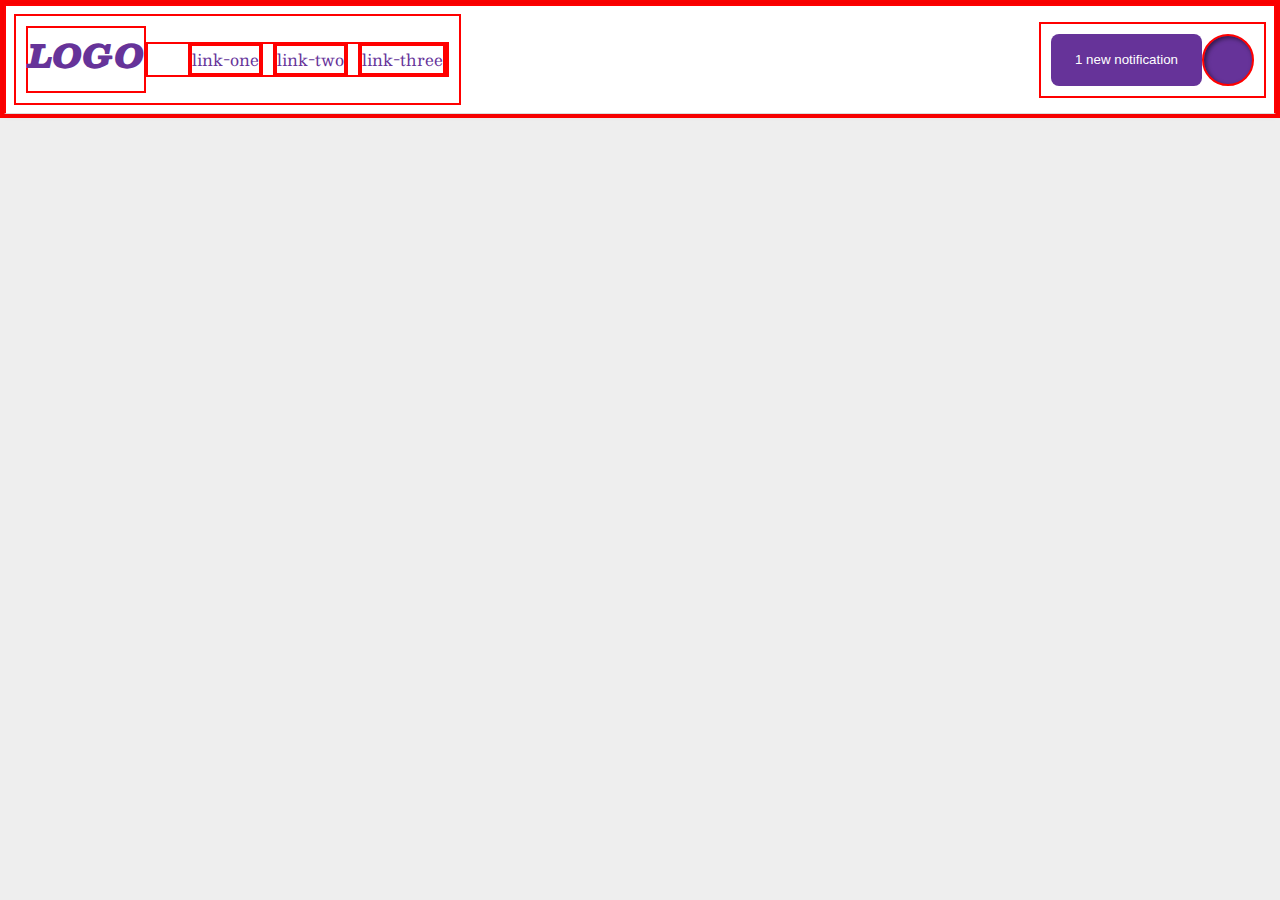
<file: flex/03-flex-header-2/index.html>
<!DOCTYPE html>
<html lang="en">
  <head>
    <meta charset="UTF-8">
    <meta http-equiv="X-UA-Compatible" content="IE=edge">
    <meta name="viewport" content="width=device-width, initial-scale=1.0">
    <title>Flex Header 2</title>
    <link rel="stylesheet" href="style.css">
  </head>
  <body>
    <div class="header">
      <div class="left">
      <div class="logo">
        LOGO
      </div>
      <ul class="links">
        <li><a href="google.com">link-one</a></li>
        <li><a href="google.com">link-two</a></li>
        <li><a href="google.com">link-three</a></li>
      </ul>
    </div>
      <div class = "right">
      <button class="notifications">
        1 new notification
      </button>
      <div class="profile-image"></div>
    </div>
    </div>
  </body>
</html>
</file>
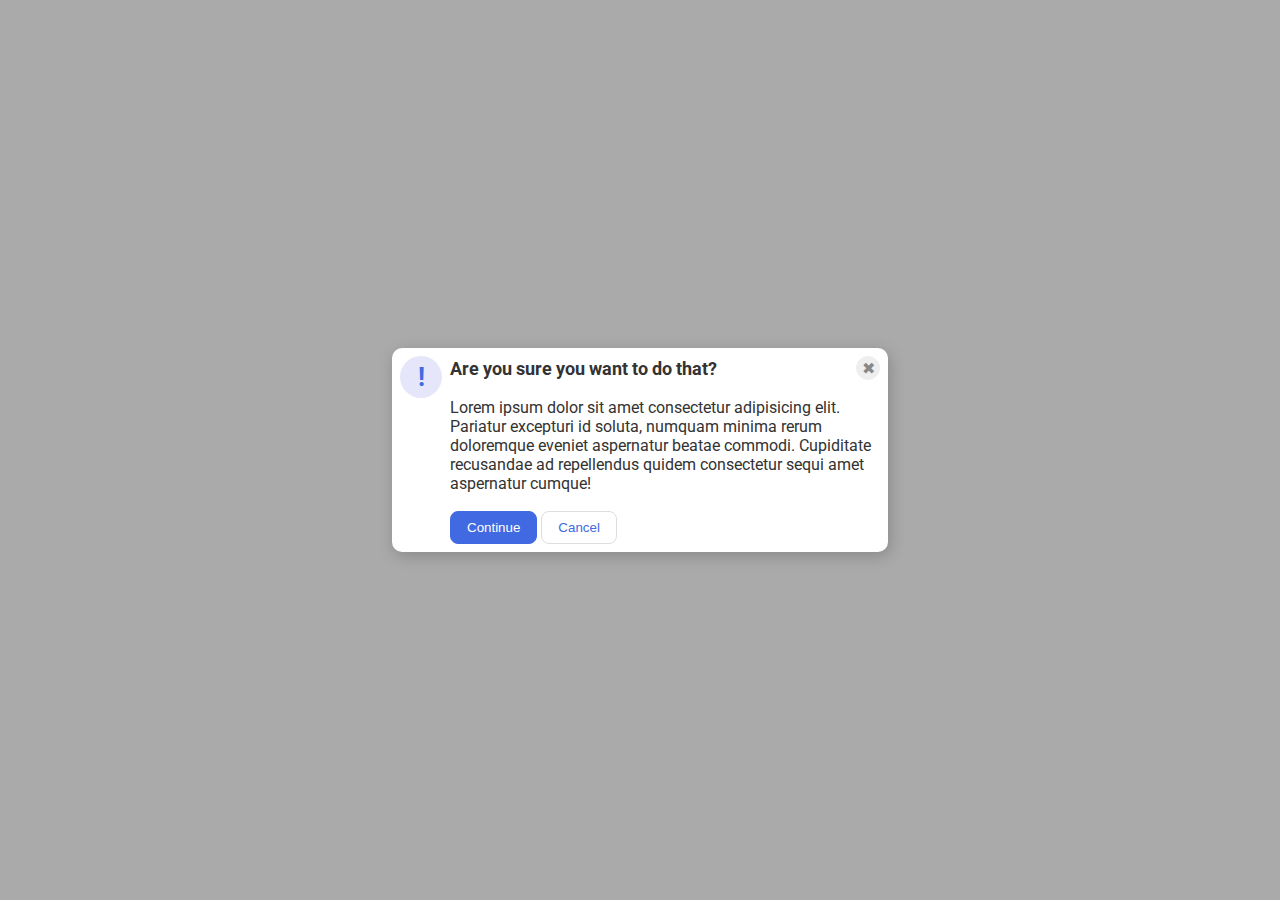
<file: flex/05-flex-modal/index.html>
<!DOCTYPE html>
<html lang="en">
  <head>
    <meta charset="UTF-8">
    <meta http-equiv="X-UA-Compatible" content="IE=edge">
    <meta name="viewport" content="width=device-width, initial-scale=1.0">
    <link rel="stylesheet" href="style.css">
    <title>Modal</title>
  </head>
  <body>
    <div class="modal">
      <div class="icon">!</div>
      <!-- additional container used here -->
      <div class="container">
        <!-- header div was moved to encompass the close button as well -->
        <div class="header">Are you sure you want to do that?
          <button class="close-button">✖</button>
        </div>
        <div class="text">Lorem ipsum dolor sit amet consectetur adipisicing elit. Pariatur excepturi id soluta, numquam minima rerum doloremque eveniet aspernatur beatae commodi. Cupiditate recusandae ad repellendus quidem consectetur sequi amet aspernatur cumque!</div>
        <button class="continue">Continue</button>
        <button class="cancel">Cancel</button>
      </div>
    </div>
  </body>
</html>
</file>
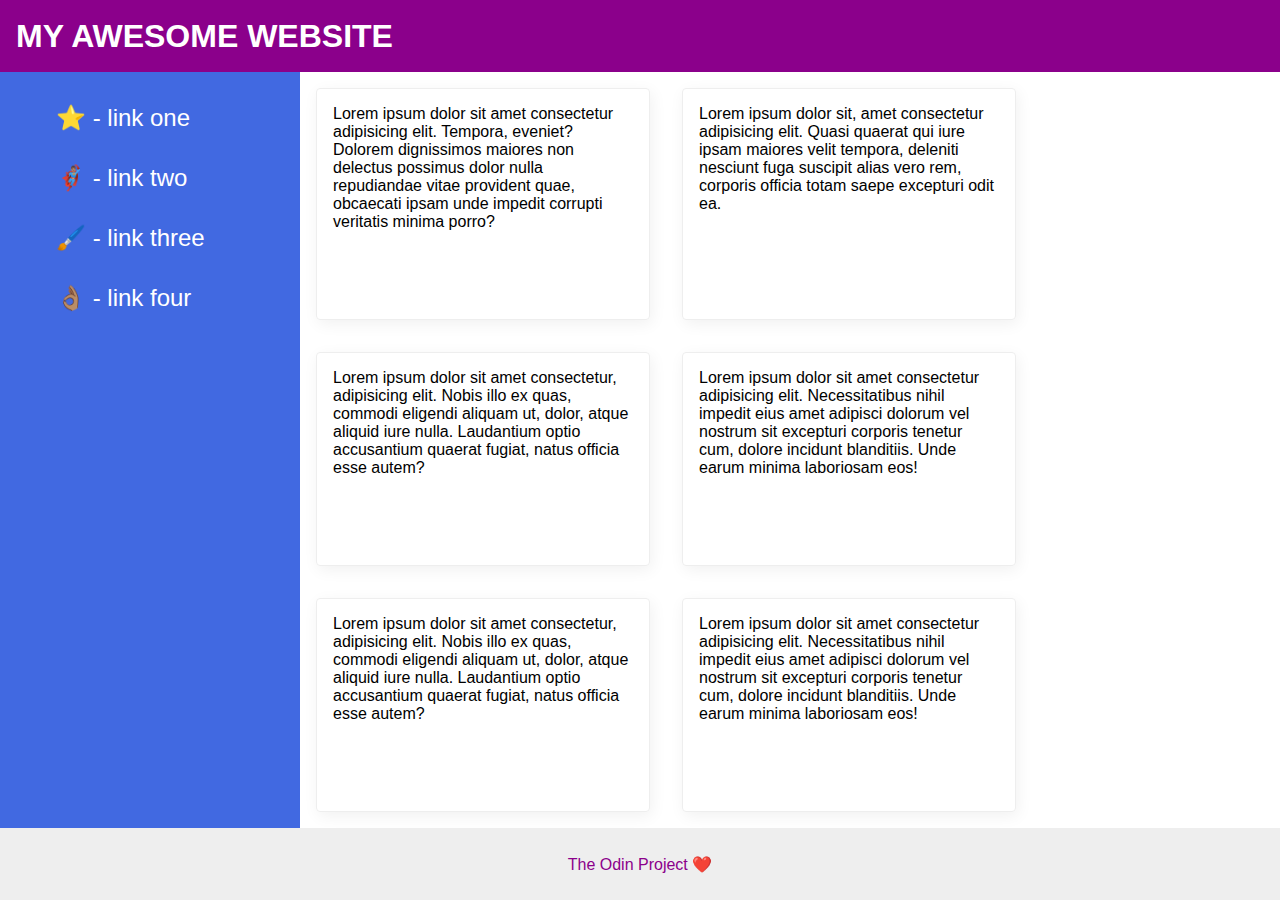
<file: flex/07-flex-layout-2/index.html>
<!DOCTYPE html>
<html lang="en">
  <head>
    <meta charset="UTF-8">
    <meta http-equiv="X-UA-Compatible" content="IE=edge">
    <meta name="viewport" content="width=device-width, initial-scale=1.0">
    <title>The Holy Grail</title>
    <link rel="stylesheet" href="style.css">
  </head>
  <body>
    <div class="header">
      MY AWESOME WEBSITE
    </div>

  <div class = "container">
    
    <div class="sidebar">
      <ul>
        <li><a href="#">⭐ - link one</a></li>
        <li><a href="#">🦸🏽‍♂️ - link two</a></li>
        <li><a href="#">🖌️ - link three</a></li>
        <li><a href="#">👌🏽 - link four</a></li>
      </ul>
    </div>
    <div class = "cards">
    <div class="card">Lorem ipsum dolor sit amet consectetur adipisicing elit. Tempora, eveniet? Dolorem dignissimos maiores non delectus possimus dolor nulla repudiandae vitae provident quae, obcaecati ipsam unde impedit corrupti veritatis minima porro?</div>
    <div class="card">Lorem ipsum dolor sit, amet consectetur adipisicing elit. Quasi quaerat qui iure ipsam maiores velit tempora, deleniti nesciunt fuga suscipit alias vero rem, corporis officia totam saepe excepturi odit ea.</div>
    <div class="card">Lorem ipsum dolor sit amet consectetur, adipisicing elit. Nobis illo ex quas, commodi eligendi aliquam ut, dolor, atque aliquid iure nulla. Laudantium optio accusantium quaerat fugiat, natus officia esse autem?</div>
    <div class="card">Lorem ipsum dolor sit amet consectetur adipisicing elit. Necessitatibus nihil impedit eius amet adipisci dolorum vel nostrum sit excepturi corporis tenetur cum, dolore incidunt blanditiis. Unde earum minima laboriosam eos!</div>
    <div class="card">Lorem ipsum dolor sit amet consectetur, adipisicing elit. Nobis illo ex quas, commodi eligendi aliquam ut, dolor, atque aliquid iure nulla. Laudantium optio accusantium quaerat fugiat, natus officia esse autem?</div>
    <div class="card">Lorem ipsum dolor sit amet consectetur adipisicing elit. Necessitatibus nihil impedit eius amet adipisci dolorum vel nostrum sit excepturi corporis tenetur cum, dolore incidunt blanditiis. Unde earum minima laboriosam eos!</div>
   </div>
  </div>
    <div class="footer">
      The Odin Project ❤️
    </div>
  </body>
</html>
</file>
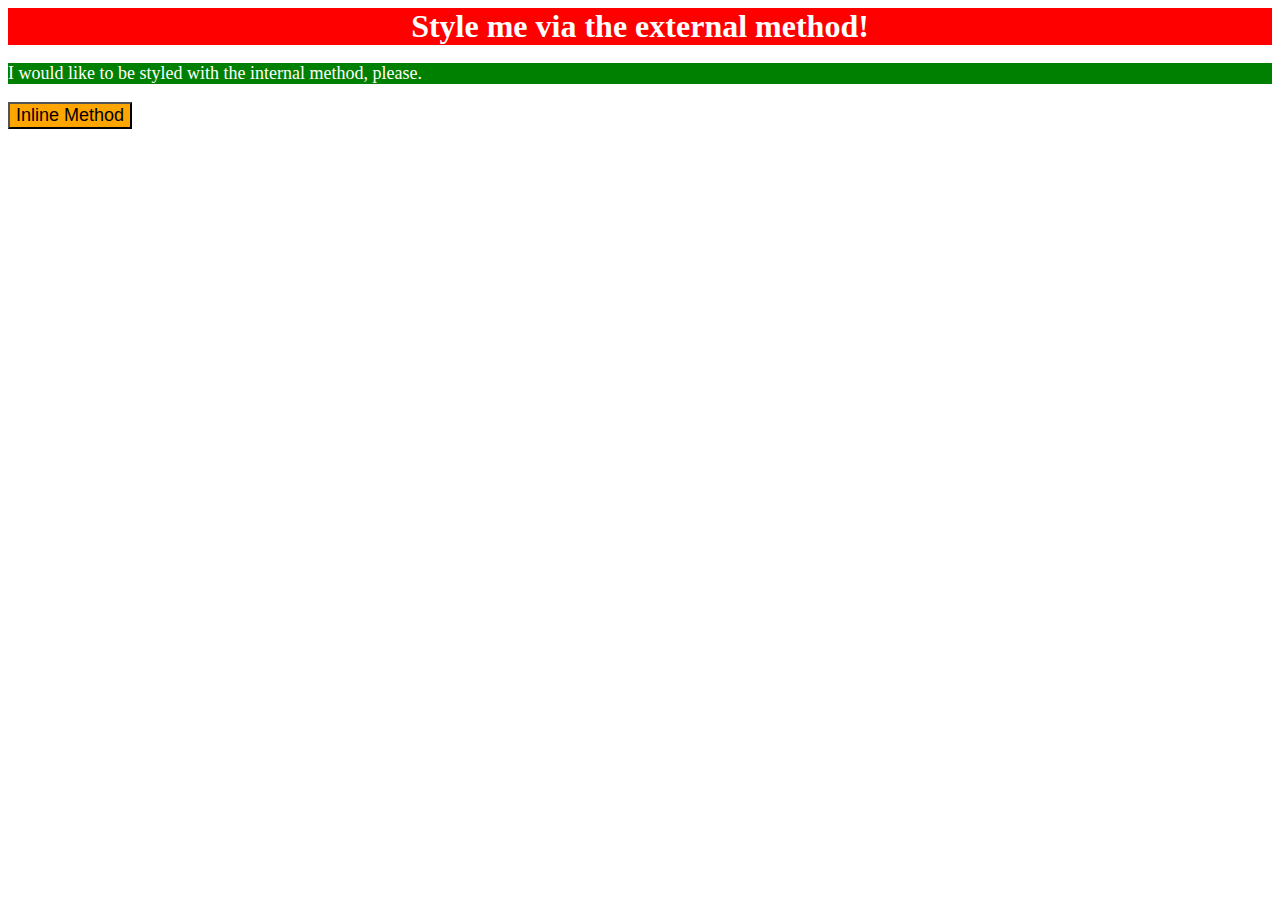
<file: foundations/01-css-methods/index.html>
<!DOCTYPE html>
<html lang="en">
  <head>
    <link rel = "stylesheet" href = "styles.css">
    <meta charset="UTF-8">
    <meta http-equiv="X-UA-Compatible" content="IE=edge">
    <meta name="viewport" content="width=device-width, initial-scale=1.0">
    <title>Methods for Adding CSS</title>
    <style>
      p{
        background-color: green;
        color: white;
        font-size: 18px;

      }
    </style>
  </head>
  <body>
    <div>Style me via the external method!</div>
    <p>I would like to be styled with the internal method, please.</p>
    <button style = "background-color: orange; font-size: 18px;">Inline Method</button>
  </body>
</html>
</file>
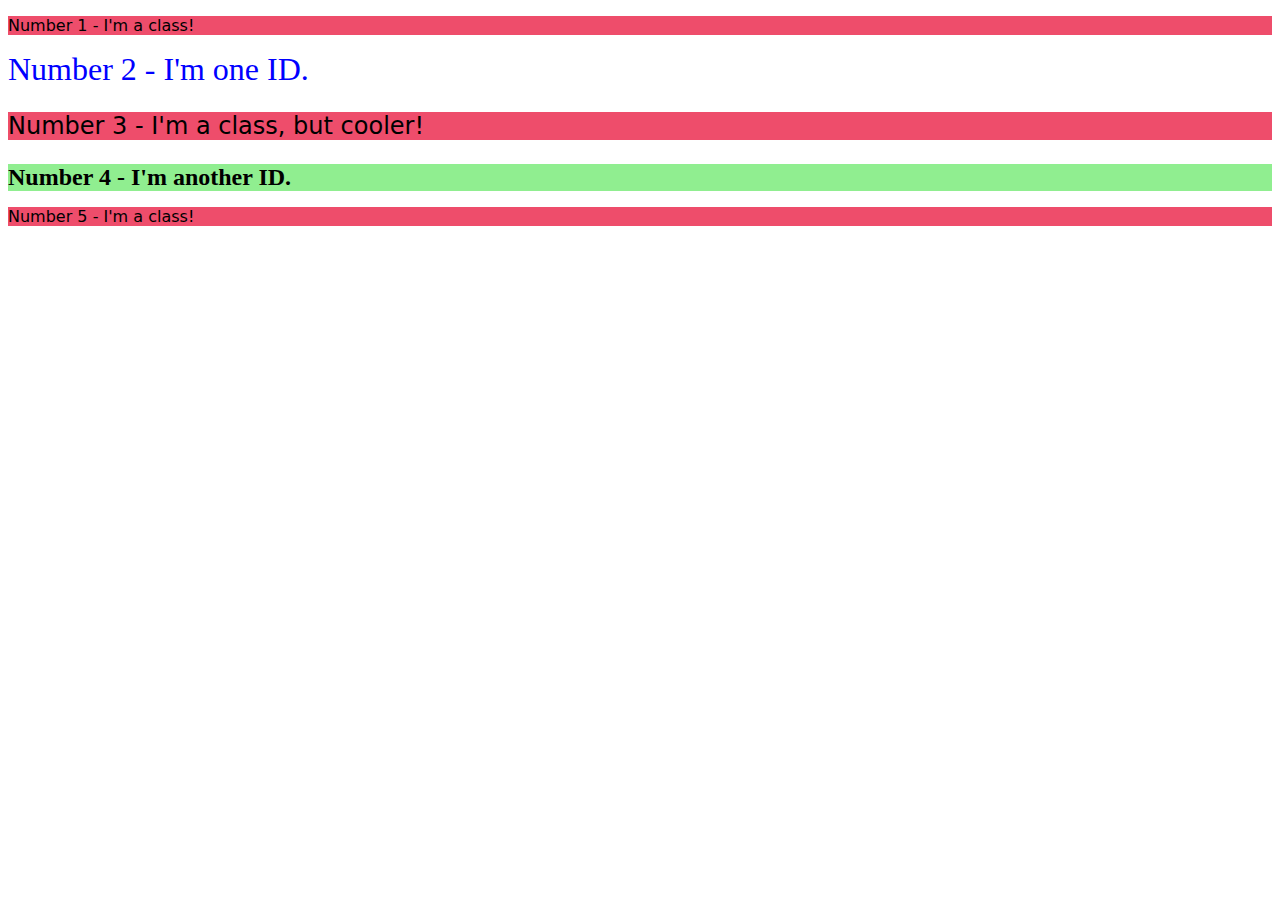
<file: foundations/02-class-id-selectors/index.html>
<!DOCTYPE html>
<html lang="en">
  <head>
    <meta charset="UTF-8">
    <meta http-equiv="X-UA-Compatible" content="IE=edge">
    <meta name="viewport" content="width=device-width, initial-scale=1.0">
    <title>Class and ID Selectors</title>
    <link rel="stylesheet" href="style.css">
  </head>
  <body>
    <p class="odd">Number 1 - I'm a class!</p>
    <div id ="second">Number 2 - I'm one ID.</div>
    <p class="odd" id ="cool">Number 3 - I'm a class, but cooler!</p>
    <div id = "four">Number 4 - I'm another ID.</div>
    <p class = "odd">Number 5 - I'm a class!</p>
  </body>
</html>
</file>
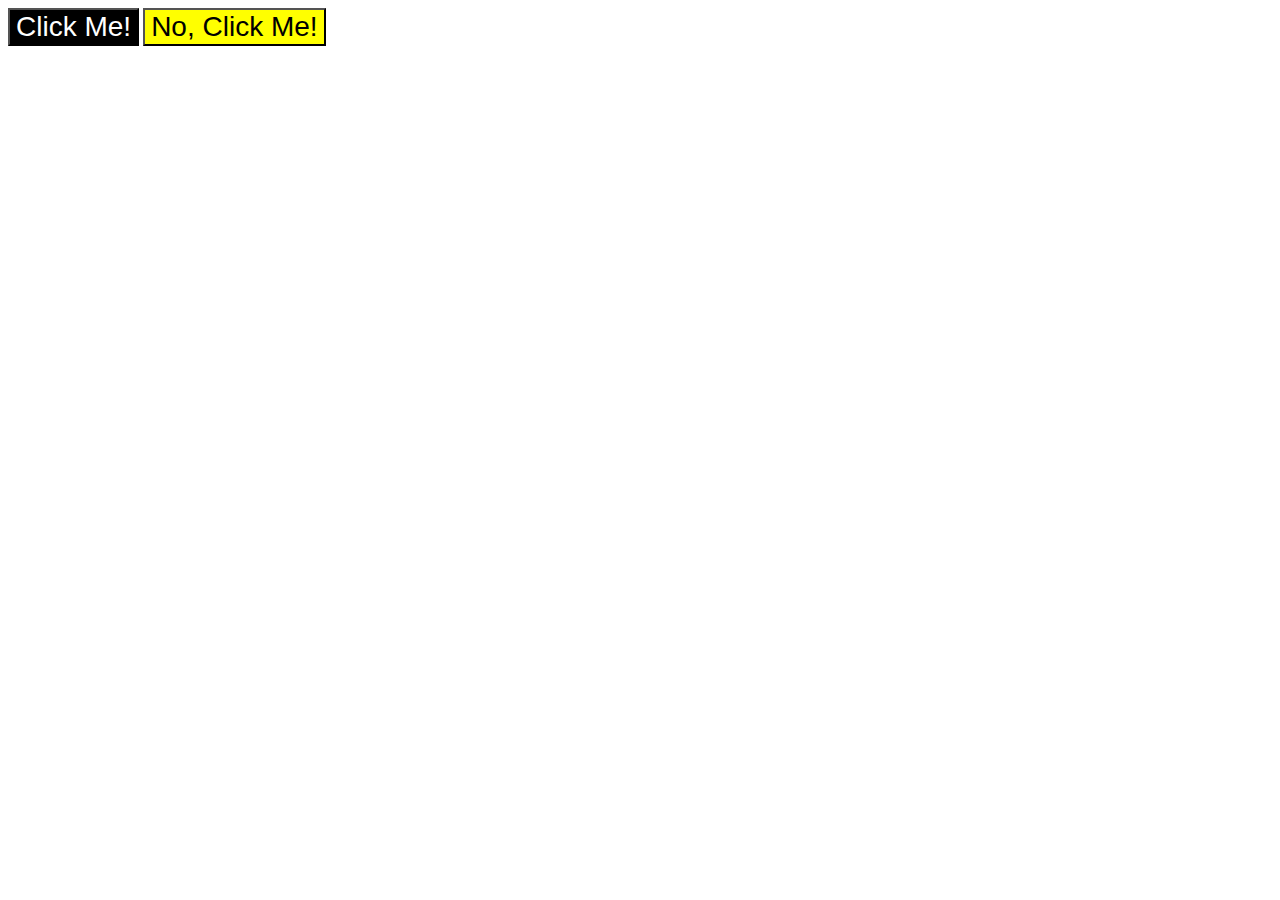
<file: foundations/03-grouping-selectors/index.html>
<!DOCTYPE html>
<html lang="en">
  <head>
    <meta charset="UTF-8">
    <meta http-equiv="X-UA-Compatible" content="IE=edge">
    <meta name="viewport" content="width=device-width, initial-scale=1.0">
    <title>Grouping Selectors</title>
    <link rel="stylesheet" href="style.css">
  </head>
  <body>
    <button class = "first">Click Me!</button>
    <button class = "second">No, Click Me!</button>
  </body>
</html>
</file>
<file: flex/03-flex-header-2/style.css>
/* this is some magical font-importing.  
you'll learn about it later. */
@import url('https://fonts.googleapis.com/css2?family=Besley:ital,wght@0,400;1,900&display=swap');
*{
  border: solid 2px red;
}

body {
  margin: 0;
  background: #eee;
  font-family: Besley, serif;
}

.header {
  background: white;
  border-bottom: 1px solid #ddd;
  box-shadow: 0 0 8px rgba(0,0,0,.1);
  display: flex;
  padding: 8px;
  align-items: center;
  justify-content: space-between;
  
}

.profile-image {
  background: rebeccapurple;
  box-shadow: inset 2px 2px 4px rgba(0,0,0,.5);
  border-radius: 50%;
  width: 48px;
  height: 48px;
  
  
}

.logo {
  color: rebeccapurple;
  font-size: 32px;
  font-weight: 900;
  font-style: italic;
}

button {
  border: none;
  border-radius: 8px;
  background: rebeccapurple;
  color: white;
  padding: 8px 24px;
  
}

a {
  /* this removes the line under our links */
  text-decoration: none;
  color: rebeccapurple;
}

ul {
  list-style-type: none;
  display: flex;
  gap: 10px;
}
.left,.right{
  display: flex;
  padding:10px;
}
</file>
<file: flex/05-flex-modal/style.css>
@import url('https://fonts.googleapis.com/css2?family=Roboto:wght@400;700&display=swap');

html, body {
  height: 100%;
}

body {
  font-family: Roboto, sans-serif;
  margin: 0;
  background: #aaa;
  color: #333;
  /* I'll give you this one for free lol */
  display: flex;
  align-items: center;
  justify-content: center;
}

.modal {
  background: white;
  width: 480px;
  border-radius: 10px;
  box-shadow: 2px 4px 16px rgba(0,0,0,.2);
  display: flex;
  padding: 8px;
  gap: 8px;
  
}

.icon {
  color: royalblue;
  font-size: 26px;
  font-weight: 700;
  background: lavender;
  width: 42px;
  height: 42px;
  border-radius: 50%;
  display: flex;
  align-items: center;
  justify-content: center;
  flex-shrink: 0;
}

.close-button {
  background: #eee;
  border-radius: 50%;
  color: #888;
  font-weight: 400;
  font-size: 16px;
  height: 24px;
  width: 24px;
  display: flex;
  align-items: center;
  justify-content: center;
  border: 1px solid #eee;
  padding: 0;
}

button {
  cursor: pointer;
  padding: 8px 16px;
  border-radius: 8px;
}

button.continue {
  background: royalblue;
  border: 1px solid royalblue;
  color: white;
}

button.cancel {
  background: white;
  border: 1px solid #ddd;
  color: royalblue;
}
.header{
  display: flex;
  align-items:center;
  justify-content: space-between;
  margin-bottom: 18px;
  font-size: 18px;
  font-weight: bold;
}
.text{
  margin-bottom: 18px;
}
</file>
<file: flex/07-flex-layout-2/style.css>
body {
  font-family: -apple-system, BlinkMacSystemFont, 'Segoe UI', Roboto, Oxygen, Ubuntu, Cantarell, 'Open Sans', 'Helvetica Neue', sans-serif;
  margin: 0;
  min-height: 100vh;
  display: flex;
  flex-direction: column;
}

.header {
  height: 72px;
  background: darkmagenta;
  color: white;
  font-size: 32px;
  font-weight: 700;
  display: flex;
  align-items: center;
  padding-left: 16px;
}

.footer {
  height: 72px;
  background: #eee;
  color: darkmagenta;
  display: flex;
  align-items: center;
  justify-content: center;
}

.sidebar {
  width: 300px;
  
  background: royalblue;
  box-sizing: border-box;
  flex-shrink: 0;
}
ul li{
  list-style: none;
  padding: 16px;;
}
li a{
  text-decoration: none;
  color:white;
  font-size: 24px;
}

.card {
  border: 1px solid #eee;
  box-shadow: 2px 4px 16px rgba(0,0,0,.06);
  border-radius: 4px;
  padding: 16px;
  margin: 16px;
  width: 300px;
  
}
.cards{
  display:flex;
  flex-wrap: wrap;
}
.container{
  display: flex;
  flex:1;

}
</file>
<file: foundations/01-css-methods/styles.css>
div{
    background-color: red;
    color: white;
    font-size: 32px;
    text-align: center;
    font-weight: bold;
}
</file>
<file: foundations/02-class-id-selectors/style.css>
.odd{
    background-color: #ee4d6b;
    font-family: 'Verdana','DejaVu Sans', 'sans-serif';
}

#second{
    color: blue;
    font-size: 32px;
}

.odd#cool{
    font-size: 24px;
}

#four{
    background-color: lightgreen;
    font-size: 24px;
    font-weight: bold;
}
</file>
<file: foundations/03-grouping-selectors/style.css>
.first{
    background-color: black;
    color: white;
}

.second{
    background-color: yellow;
}
.first,.second{
    font-size: 28px;
    font-family: sans-serif;
}
</file>
